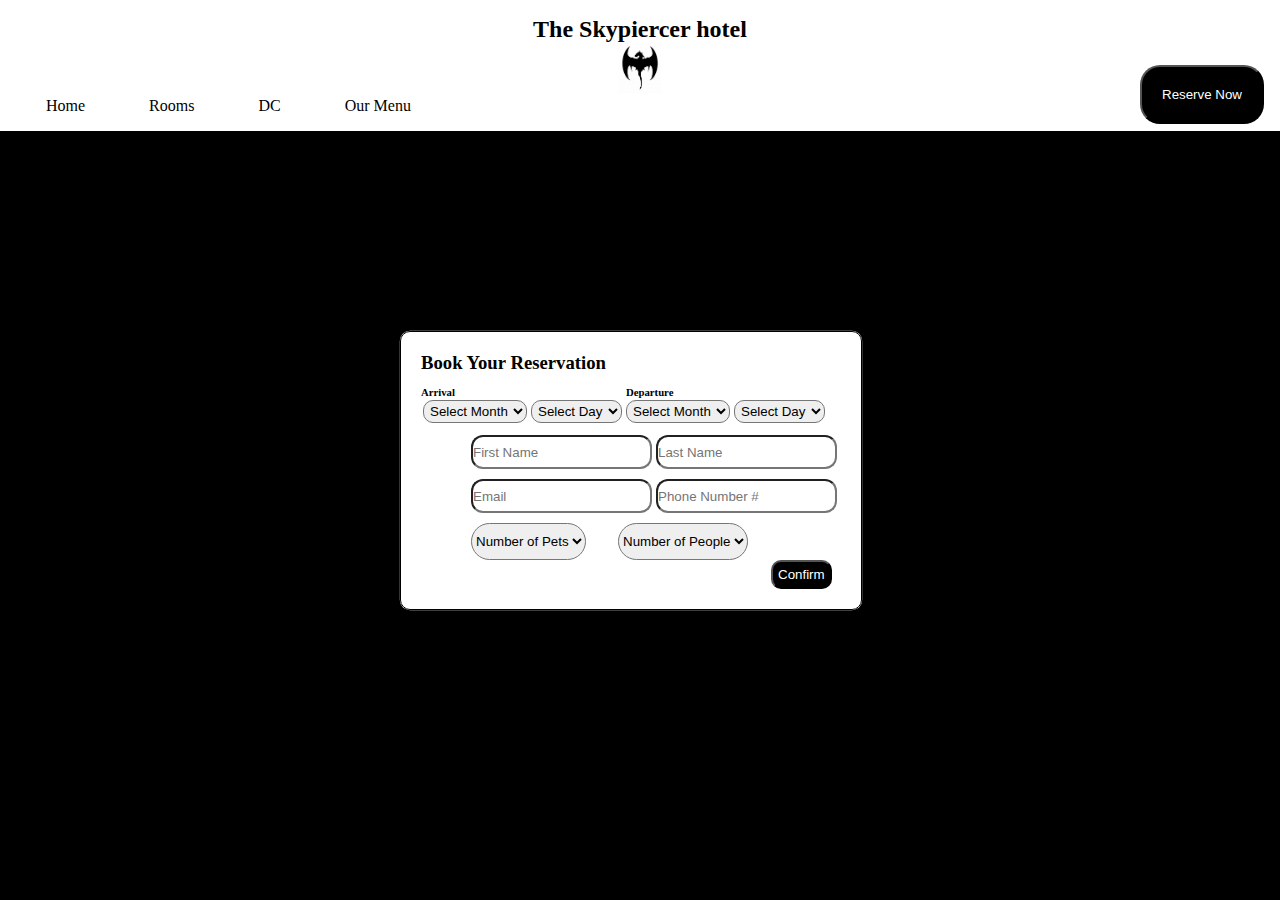
<file: booking.html>
<!DOCTYPE html>
<html lang="en">
<head>
    <meta charset="UTF-8">
    <meta http-equiv="X-UA-Compatible" content="IE=edge">
    <meta name="viewport" content="width=device-width, initial-scale=1.0">
    <title>Hotel Booking</title>
    <link rel="stylesheet" href="booking.css">
    <link rel="preconnect" href="https://fonts.googleapis.com">
<link rel="preconnect" href="https://fonts.gstatic.com" crossorigin>
<link href="https://fonts.googleapis.com/css2?family=Satisfy&display=swap" rel="stylesheet">
</head>
<body>
    <section id="header">
        <div class="main-container">
            <div class="header-text">
                <h2>The Skypiercer hotel</h2>
                <div class="header-logo">
                    <img src="logo.jpeg" alt="">
                </div>
            </div>
            <div class="nav-center">
                <ul>
                    <li><a href="index.html">Home</a></li>
                    <!-- <li><a href="#">Features</a></li> -->
                    <li><a href="rooms.html">Rooms</a></li>
                    <li><a href="dc.html">DC</a></li>
                    <li><a href="menu.html">Our Menu</a></li>
                </ul>
                <div class="reserve-button">
                    <button class="reserve-btn"><a href="booking.html">Reserve Now</a></button>
                </div>
            </div>
        </div>
    </section>

    <div class="form-container">
        <h3>Book Your Reservation</h3>
        <h6 class="departure">Departure</h6>
        <h6>Arrival</h6>
        <form>
            <div class="form-row-1">
                <select name="months">
                    <option value="month-select">Select Month</option>
                    <option value="January">January</option>
                    <option value="February">February</option>
                    <option value="March">March</option>
                    <option value="April">April</option>
                    <option value="May">May</option>
                    <option value="June">June</option>
                    <option value="July">July</option>
                    <option value="August">August</option>
                    <option value="September">September</option>
                    <option value="October">October</option>
                    <option value="November">November</option>
                    <option value="December">December</option>
                </select>
                <select name="days">
                    <option value="day-select">Select Day</option>
                    <option value="1">1</option>
                    <option value="2">2</option>
                    <option value="3">3</option>
                    <option value="4">4</option>
                    <option value="5">5</option>
                    <option value="6">6</option>
                    <option value="7">7</option>
                    <option value="8">8</option>
                    <option value="9">9</option>
                    <option value="10">10</option>
                    <option value="11">11</option>
                    <option value="12">12</option>
                    <option value="13">13</option>
                    <option value="14">14</option>
                    <option value="15">15</option>
                    <option value="16">16</option>
                    <option value="17">17</option>
                    <option value="18">18</option>
                    <option value="19">19</option>
                    <option value="20">20</option>
                    <option value="21">21</option>
                    <option value="22">22</option>
                    <option value="23">23</option>
                    <option value="24">24</option>
                    <option value="25">25</option>
                    <option value="26">26</option>
                    <option value="27">27</option>
                    <option value="28">28</option>
                    <option value="29">29</option>
                    <option value="30">30</option>
                    <option value="31">31</option>
                </select>
                <select name="months">
                    <option value="month-select">Select Month</option>
                    <option value="January">January</option>
                    <option value="February">February</option>
                    <option value="March">March</option>
                    <option value="April">April</option>
                    <option value="May">May</option>
                    <option value="June">June</option>
                    <option value="July">July</option>
                    <option value="August">August</option>
                    <option value="September">September</option>
                    <option value="October">October</option>
                    <option value="November">November</option>
                    <option value="December">December</option>
                </select>
                <select name="days">
                    <option value="day-select">Select Day</option>
                    <option value="1">1</option>
                    <option value="2">2</option>
                    <option value="3">3</option>
                    <option value="4">4</option>
                    <option value="5">5</option>
                    <option value="6">6</option>
                    <option value="7">7</option>
                    <option value="8">8</option>
                    <option value="9">9</option>
                    <option value="10">10</option>
                    <option value="11">11</option>
                    <option value="12">12</option>
                    <option value="13">13</option>
                    <option value="14">14</option>
                    <option value="15">15</option>
                    <option value="16">16</option>
                    <option value="17">17</option>
                    <option value="18">18</option>
                    <option value="19">19</option>
                    <option value="20">20</option>
                    <option value="21">21</option>
                    <option value="22">22</option>
                    <option value="23">23</option>
                    <option value="24">24</option>
                    <option value="25">25</option>
                    <option value="26">26</option>
                    <option value="27">27</option>
                    <option value="28">28</option>
                    <option value="29">29</option>
                    <option value="30">30</option>
                    <option value="31">31</option>
                </select>
            </div>
            <div class="form-row-2">
                <input type="text" placeholder="First Name">
                <input type="text" placeholder="Last Name">
            </div>
            <div class="form-row-3">
                <input type="text" placeholder="Email">
                <input type="text" placeholder="Phone Number #">
            </div>
            <!-- <div class="form-row-4">
                <h6>How many pets</h6>
                <h6 class="ppl-headline">How many people</h6>
            </div> -->
            <div class="form-row-5">
                <select name="pets" id="pets-container">
                    <option value="pets-select">Number of Pets</option>
                    <option value="0">0</option>
                    <option value="1">1</option>
                    <option value="2">2</option>
                    <option value="3">3</option>
                </select>
                <select name="people" id="ppl-container">
                    <option value="people-select">Number of People</option>
                    <option value="1">1</option>
                    <option value="2">2</option>
                    <option value="3">3</option>
                    <option value="4">4</option>
                    <option value="5">5</option>
                    <option value="6+">6+</option>
                </select>
            </div>
            <div class="button-container">
                <button class="confirm-btn">Confirm</button>
            </div>
        </form>
    </div>
    
</body>
</html>
</file>
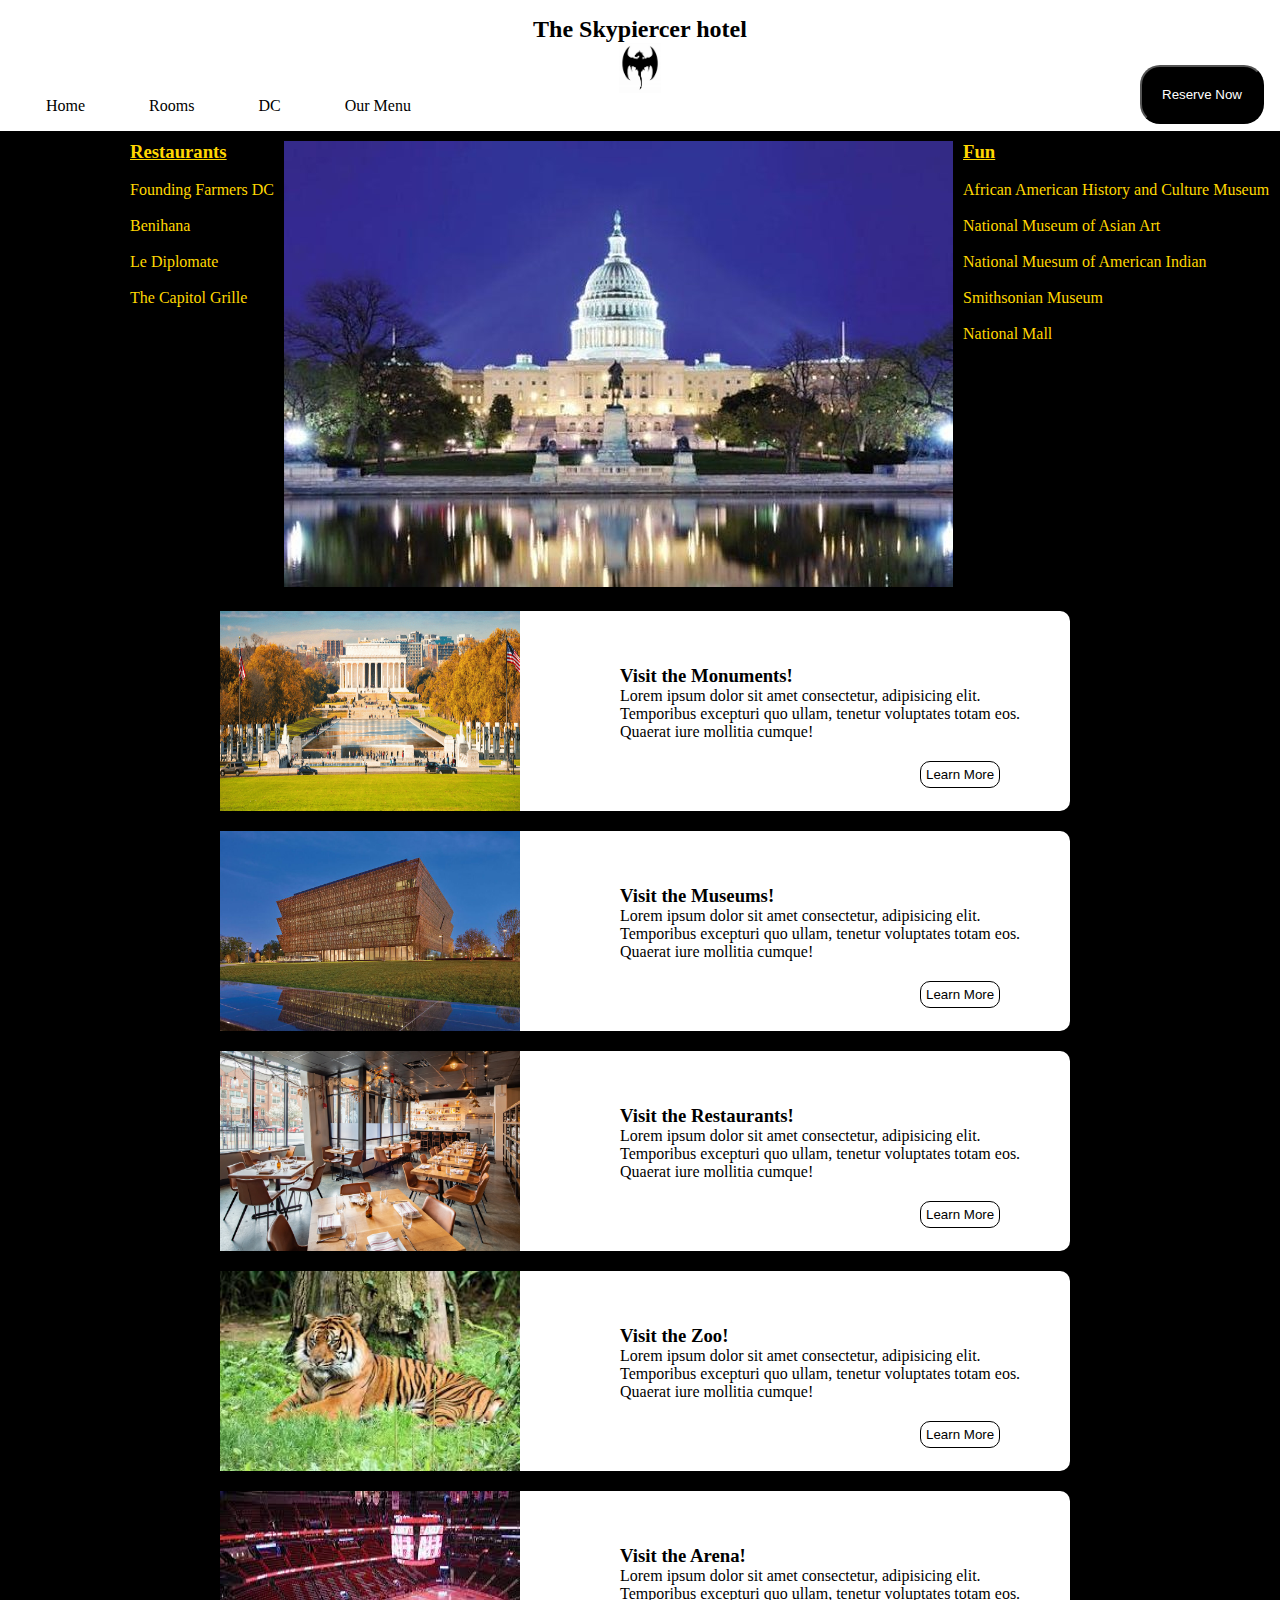
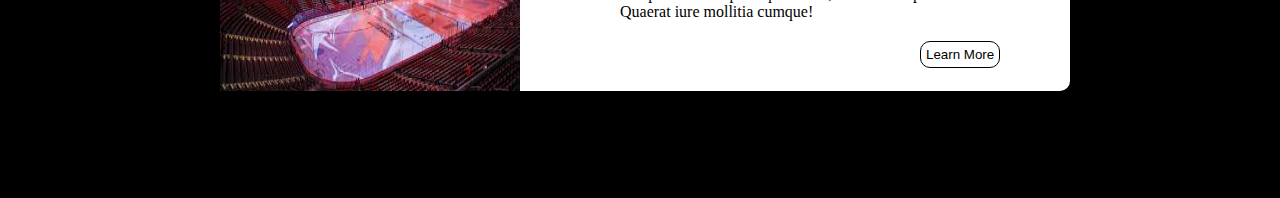
<file: dc.html>
<!DOCTYPE html>
<html lang="en">
<head>
    <meta charset="UTF-8">
    <meta http-equiv="X-UA-Compatible" content="IE=edge">
    <meta name="viewport" content="width=device-width, initial-scale=1.0">
    <title>The City</title>
    <link rel="stylesheet" href="dc.css">
    <link rel="preconnect" href="https://fonts.googleapis.com">
<link rel="preconnect" href="https://fonts.gstatic.com" crossorigin>
<link href="https://fonts.googleapis.com/css2?family=Satisfy&display=swap" rel="stylesheet">
</head>
<body>
    <section id="header">
        <div class="main-container">
            <div class="header-text">
                <h2>The Skypiercer hotel</h2>
                <div class="header-logo">
                    <img src="logo.jpeg" alt="">
                </div>
            </div>
            <div class="nav-center">
                <ul>
                    <li><a href="index.html">Home</a></li>
                    <!-- <li><a href="#">Features</a></li> -->
                    <li><a href="rooms.html">Rooms</a></li>
                    <li><a href="dc.html">DC</a></li>
                    <li><a href="menu.html">Our Menu</a></li>
                </ul>
                <div class="reserve-button">
                    <button class="reserve-btn"><a href="booking.html">Reserve Now</a></button>
                    <!-- <button class="reserve-btn">Reserve Now</button> -->
                </div>
            </div>
        </div>
    </section>

    <section>
        <div class="banner-container">
            <div class="left-side-menu">
                <h3>Restaurants</h3>
                <br>
                <ul>
                    <li><a href="">Founding Farmers DC</a></li>
                    <br>
                    <li><a href="">Benihana</a></li>
                    <br>
                    <li><a href="">Le Diplomate</a></li>
                    <br>
                    <li><a href="">The Capitol Grille</a></li>
                </ul>
            </div>
            <div class="banner-img">
                <img src="dc-banner.jpeg" alt="">
            </div>
            <div class="right-side-menu">
                <h3>Fun</h3>
                <br>
                <ul>
                    <li><a href="">African American History and Culture Museum</a></li>
                    <br>
                    <li><a href="">National Museum of Asian Art</a></li>
                    <br>
                    <li><a href="">National Muesum of American Indian</a></li>
                    <br>
                    <li><a href="">Smithsonian Museum</a></li>
                    <br>
                    <li><a href="">National Mall</a></li>
                </ul>
            </div>
        </div>
    </section>

    <section>
        <div class="attractions-container">
            <div class="attraction">
                <div class="image-container">
                    <img src="monument-1.jpeg" alt="">
                </div>
                <div class="text-container">
                    <h3>Visit the Monuments!</h3>
                    <p>Lorem ipsum dolor sit amet consectetur, adipisicing elit.</p>
                    <p>Temporibus excepturi quo ullam, tenetur voluptates totam eos.</p>
                    <p> Quaerat iure mollitia cumque!</p>
                    <button>Learn More</button>
                </div>
            </div>
        </div>
        <div class="attractions-container">
            <div class="attraction">
                <div class="image-container">
                    <img src="museum-1.jpeg" alt="">
                </div>
                <div class="text-container">
                    <h3>Visit the Museums!</h3>
                    <p>Lorem ipsum dolor sit amet consectetur, adipisicing elit.</p>
                    <p>Temporibus excepturi quo ullam, tenetur voluptates totam eos.</p>
                    <p> Quaerat iure mollitia cumque!</p>
                    <button>Learn More</button>
                </div>
            </div>
        </div>
        <div class="attractions-container">
            <div class="attraction">
                <div class="image-container">
                    <img src="restaurant.jpeg" alt="">
                </div>
                <div class="text-container">
                    <h3>Visit the Restaurants!</h3>
                    <p>Lorem ipsum dolor sit amet consectetur, adipisicing elit.</p>
                    <p>Temporibus excepturi quo ullam, tenetur voluptates totam eos.</p>
                    <p> Quaerat iure mollitia cumque!</p>
                    <button>Learn More</button>
                </div>
            </div>
        </div>
        <div class="attractions-container">
            <div class="attraction">
                <div class="image-container">
                    <img src="zoo.jpeg" alt="">
                </div>
                <div class="text-container">
                    <h3>Visit the Zoo!</h3>
                    <p>Lorem ipsum dolor sit amet consectetur, adipisicing elit.</p>
                    <p>Temporibus excepturi quo ullam, tenetur voluptates totam eos.</p>
                    <p> Quaerat iure mollitia cumque!</p>
                    <button>Learn More</button>
                </div>
            </div>
        </div>
        <div class="attractions-container">
            <div class="attraction">
                <div class="image-container">
                    <img src="arena.jpeg" alt="">
                </div>
                <div class="text-container">
                    <h3>Visit the Arena!</h3>
                    <p>Lorem ipsum dolor sit amet consectetur, adipisicing elit.</p>
                    <p>Temporibus excepturi quo ullam, tenetur voluptates totam eos.</p>
                    <p> Quaerat iure mollitia cumque!</p>
                    <button>Learn More</button>
                </div>
            </div>
        </div>
    </section>


    
</body>
</html>
</file>
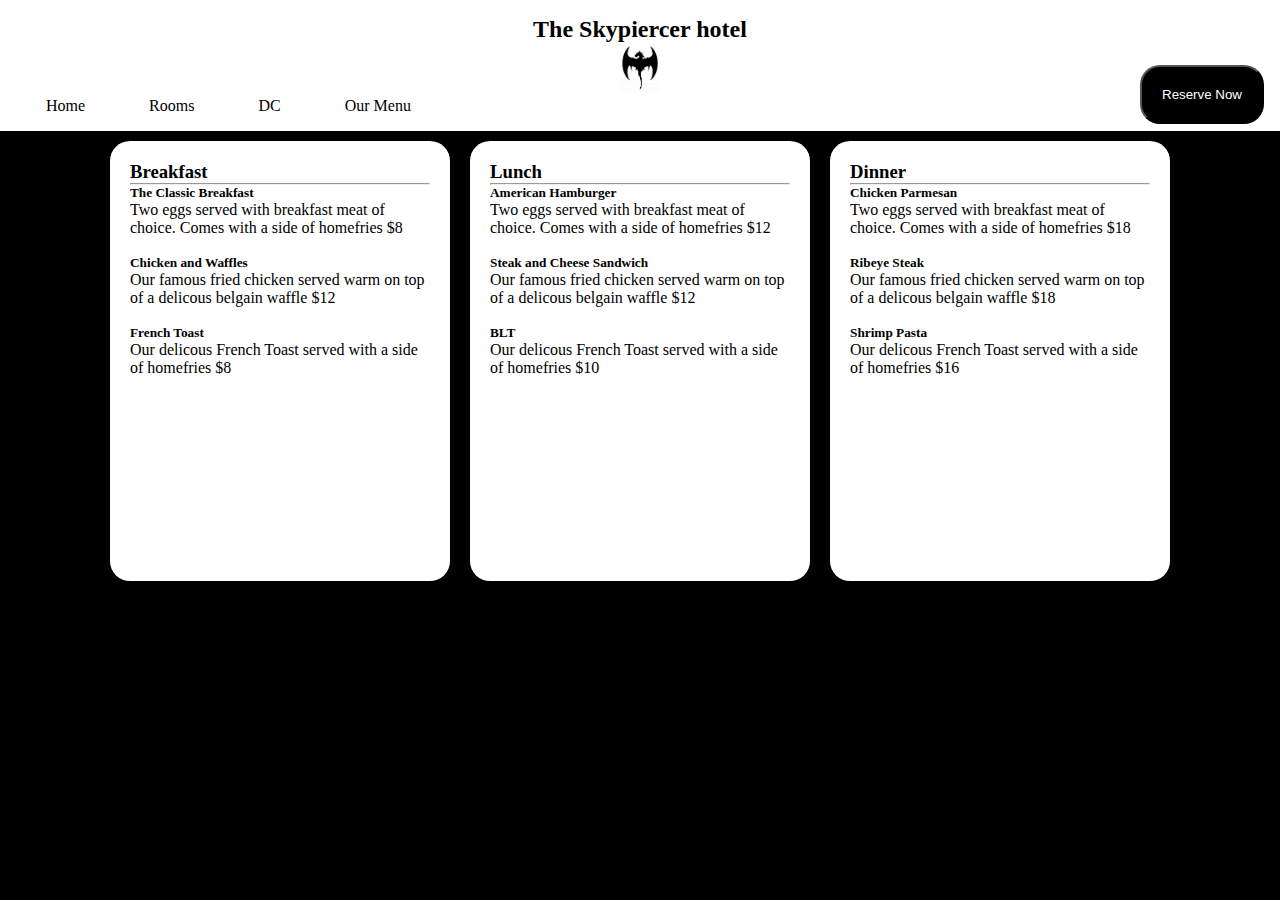
<file: menu.html>
<!DOCTYPE html>
<html lang="en">
<head>
    <meta charset="UTF-8">
    <meta http-equiv="X-UA-Compatible" content="IE=edge">
    <meta name="viewport" content="width=device-width, initial-scale=1.0">
    <title>Menu</title>
    <link rel="stylesheet" href="menu.css">
    <link rel="preconnect" href="https://fonts.googleapis.com">
<link rel="preconnect" href="https://fonts.gstatic.com" crossorigin>
<link href="https://fonts.googleapis.com/css2?family=Satisfy&display=swap" rel="stylesheet">
</head>
<body>
    <section id="header">
        <div class="main-container">
            <div class="header-text">
                <h2>The Skypiercer hotel</h2>
                <div class="header-logo">
                    <img src="logo.jpeg" alt="">
                </div>
            </div>
            <div class="nav-center">
                <ul>
                    <li><a href="index.html">Home</a></li>
                    <!-- <li><a href="#">Features</a></li> -->
                    <li><a href="rooms.html">Rooms</a></li>
                    <li><a href="dc.html">DC</a></li>
                    <li><a href="menu.html">Our Menu</a></li>
                </ul>
                <div class="reserve-button">
                    <button class="reserve-btn"><a href="booking.html">Reserve Now</a></button>
                    <!-- <button class="reserve-btn">Reserve Now</button> -->
                </div>
            </div>
        </div>
    </section>

    <main>
        <div class="menu-center">
            <div class="menu menu-breakfast">
                <h3>Breakfast</h3>
                <hr>
                <h5>The Classic Breakfast</h5>
                <p>Two eggs served with breakfast meat of choice. Comes with a side of homefries <span>$8</span></p>
                <br>
                <h5>Chicken and Waffles</h5>
                <p>Our famous fried chicken served warm on top of a delicous belgain waffle <span>$12</span></p>
                <br>
                <h5>French Toast</h5>
                <p>Our delicous French Toast served with a side of homefries <span>$8</span></p>
                <br>
            </div>
            <div class="menu menu-lunch">
                <h3>Lunch</h3>
                <hr>
                <h5>American Hamburger</h5>
                <p>Two eggs served with breakfast meat of choice. Comes with a side of homefries <span>$12</span></p>
                <br>
                <h5>Steak and Cheese Sandwich</h5>
                <p>Our famous fried chicken served warm on top of a delicous belgain waffle <span>$12</span></p>
                <br>
                <h5>BLT</h5>
                <p>Our delicous French Toast served with a side of homefries <span>$10</span></p>
                <br>
            </div>
            <div class="menu menu-dinner">
                <h3>Dinner</h3>
                <hr>
                <h5>Chicken Parmesan</h5>
                <p>Two eggs served with breakfast meat of choice. Comes with a side of homefries <span>$18</span></p>
                <br>
                <h5>Ribeye Steak</h5>
                <p>Our famous fried chicken served warm on top of a delicous belgain waffle <span>$18</span></p>
                <br>
                <h5>Shrimp Pasta</h5>
                <p>Our delicous French Toast served with a side of homefries <span>$16</span></p>
                <br>
            </div>
        </div>
    </main>
</body>
</html>
</file>
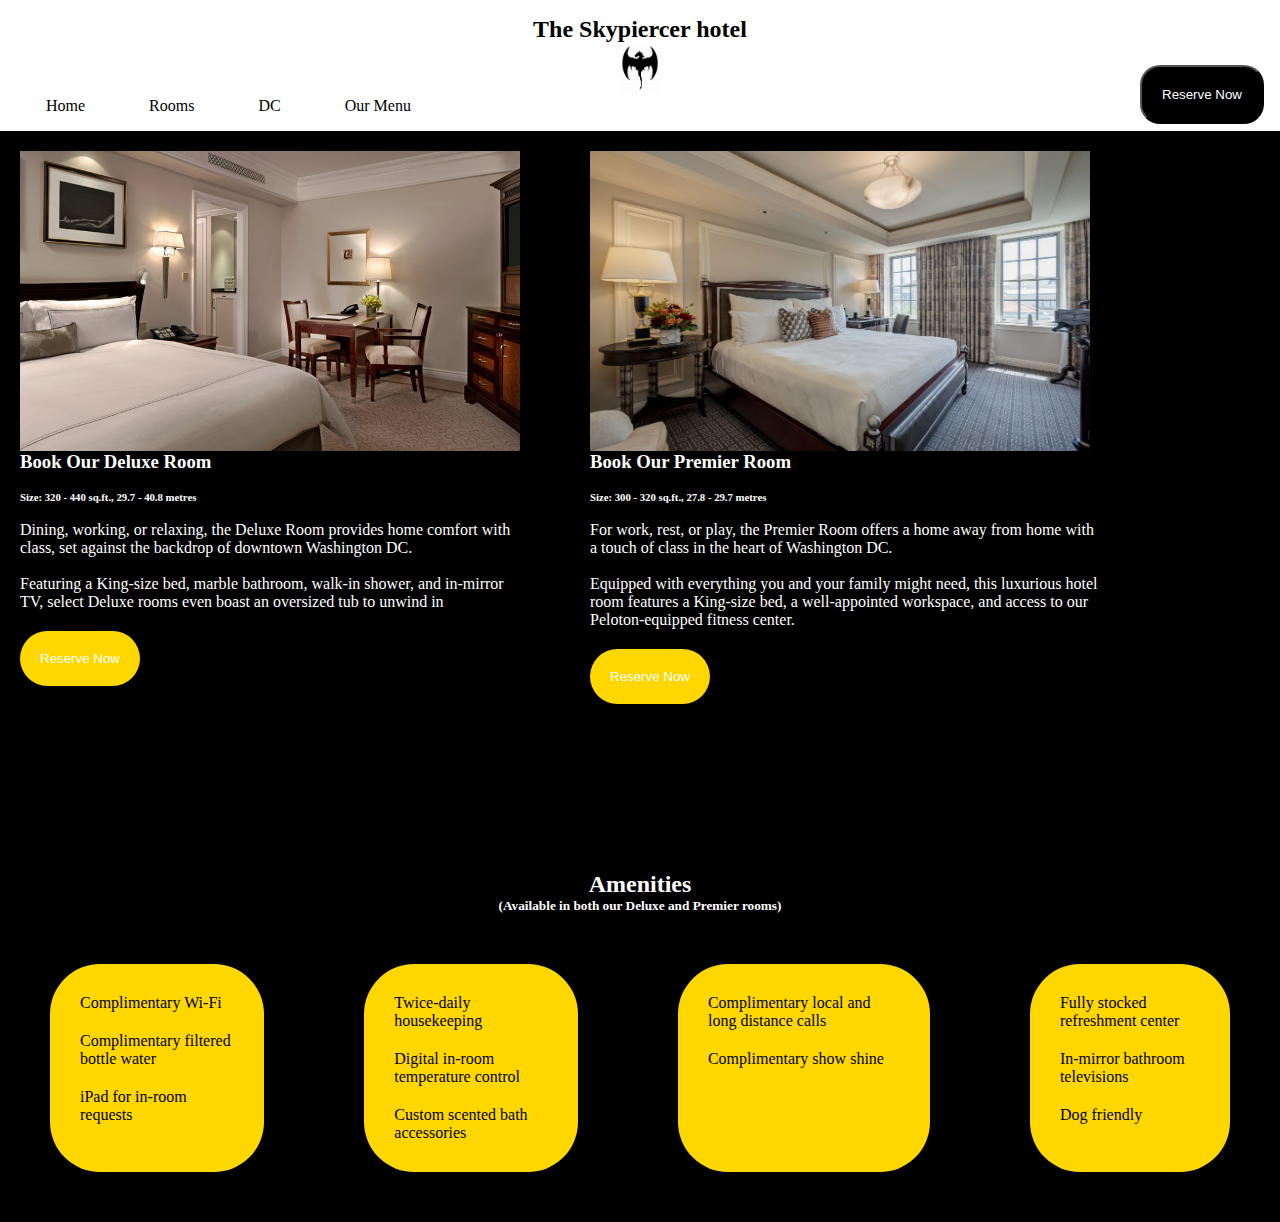
<file: rooms.html>
<!DOCTYPE html>
<html lang="en">
<head>
    <meta charset="UTF-8">
    <meta http-equiv="X-UA-Compatible" content="IE=edge">
    <meta name="viewport" content="width=device-width, initial-scale=1.0">
    <title>Rooms</title>
    <link rel="stylesheet" href="rooms.css">
    <link rel="preconnect" href="https://fonts.googleapis.com">
    <link rel="preconnect" href="https://fonts.gstatic.com" crossorigin>
    <link href="https://fonts.googleapis.com/css2?family=Satisfy&display=swap" rel="stylesheet">
</head>
<body>
    <section id="header">
        <div class="main-container">
            <div class="header-text">
                <h2>The Skypiercer hotel</h2>
                <div class="header-logo">
                    <img src="logo.jpeg" alt="">
                </div>
            </div>
            <div class="nav-center">
                <ul>
                    <li><a href="index.html">Home</a></li>
                    <!-- <li><a href="#">Features</a></li> -->
                    <li><a href="rooms.html">Rooms</a></li>
                    <li><a href="dc.html">DC</a></li>
                    <li><a href="menu.html">Our Menu</a></li>
                </ul>
                <div class="reserve-button">
                    <button class="reserve-btn"><a href="booking.html">Reserve Now</a></button>
                    <!-- <button class="reserve-btn">Reserve Now</button> -->
                </div>
            </div>
        </div>
    </section>

    <main>
        <div class="room-container">
            <div class="room room-deluxe">
                <div class="img-container">
                    <img src="room-deluxe.jpeg" alt="">
                </div>
                <h3>Book Our Deluxe Room</h3>
                <br>
                <h6>Size: 320 - 440 sq.ft., 29.7 - 40.8 metres</h6>
                <br>
                <p>Dining, working, or relaxing, the Deluxe Room provides home comfort with class, set against the backdrop of downtown Washington DC.</p>
                <br>
                <p> Featuring a King-size bed, marble bathroom, walk-in shower, and in-mirror TV, select Deluxe rooms even boast an oversized tub to unwind in</p>
                <div class="button-container">
                    <button class="reserve-room-btn">Reserve Now</button>
                </div>
            </div>
            <div class="room room-premier">
                <div class="img-container">
                    <img src="room-premier.jpeg" alt="">
                </div>
                <h3>Book Our Premier Room</h3>
                <br>
                <h6>Size: 300 - 320 sq.ft., 27.8 - 29.7 metres</h6>
                <br>
                <p>For work, rest, or play, the Premier Room offers a home away from home with a touch of class in the heart of Washington DC.</p>
                <br>
                <p>Equipped with everything you and your family might need, this luxurious hotel room features a King-size bed, a well-appointed workspace, and access to our Peloton-equipped fitness center.</p>
                <div class="button-container">
                    <button class="reserve-room-btn">Reserve Now</button>
                </div>
            </div>
        </div>

        <div class="amenities-header">
            <h2>Amenities</h2>
            <h5>(Available in both our Deluxe and Premier rooms)</h5>
        </div>

        <div class="amenities-container">
            <div class="amenities part-1">
                <ul>
                    <li>Complimentary Wi-Fi</li>
                    <li>Complimentary filtered bottle water</li>
                    <li>iPad for in-room requests</li>
                </ul>
            </div>
            <div class="amenities part-2">
                <ul>
                    <li>Twice-daily housekeeping</li>
                    <li>Digital in-room temperature control</li>
                    <li>Custom scented bath accessories</li>
                </ul>
            </div>
            <div class="amenities part-3">
                <ul>
                    <li>Complimentary local and long distance calls</li>
                    <li>Complimentary show shine</li>
                </ul>
            </div>
            <div class="amenities part-4">
                <ul>
                    <li>Fully stocked refreshment center</li>
                    <li>In-mirror bathroom televisions</li>
                    <li>Dog friendly</li>
                </ul>
            </div>
        </div>
    </main>
</body>
</html>
</file>
<file: booking.css>
:root{
    --transition: all 0.3s linear;
    --spacing: 0.1rem;
    --radius: 0.25rem;
    --light-shadow: 0 5px 15px rgba(0, 0, 0, 0.1);
    --dark-shadow: 0 5px 15px rgba(0, 0, 0, 0.2);
    --max-width: 1170px;
    --fixed-width: 620px;
}

*{
    margin:0;
    padding:0;
}

body{
    background-color: black;
}

.main-container{
    border: 1px solid white;
    background-color: white;
    padding:15px;
    margin:0;
    
}

.header-text{
    color:black;
    text-align: center;
    
}

.header-logo img{
    height:50px;
    background-color: white;
    position: relative;
}

.nav-center ul{
    list-style-type: none;
    margin-bottom: 0;
    width: 100%;
}

.nav-center ul li{
    display: inline;
    padding:30px;
}

.nav-center ul li a{
    color: black;
    text-decoration: none;
}

.reserve-btn{
    float: right;
    position: relative;
    top:-50px;
    padding:20px;
    background-color: black;
    border-radius: 20px;
}

.reserve-btn a{
    color: white;
    text-decoration: none;
}

.form-container{
    background-color: white;
    border: 1px solid;
    border-radius: 10px;
    box-shadow: 0 0 0 0.2px white;
    padding: 20px;
    margin-top: 200px;
    width: 420px;
    position: relative;
    left:400px;
}

.form-row-1{
    display: flex;
}

.departure{
    position: relative;
    color: black;
    left:205px;
    top:12px;
}

.form-row-1 select{
    padding:2px;
    margin:2px;
    border-radius: 10px;
}

.form-row-2{
    margin:10px;
    position: relative;
    left:40px;
    /* padding:10px; */
}

.form-row-3{
    margin:10px;
    position: relative;
    left:40px;
}

.form-row-4{
    display: flex;
}

/* .form-row-4 h6{
    margin-right: 80px;
    margin-left: 40px;
}

.ppl-headline{
    position: relative;
    left:20px;
} */

.form-row-5{
    display: flex;
}

.form-row-5 select{
    margin-right: 50px;
    align-items: center;
    margin-left: 40px;
    height: 37px;
    border-radius: 30px;   
}

#pets-container{
    position: relative;
    left:10px;
}

#ppl-container{
    position: relative;
    right: 48px;
}


input{
    height:30px;
    border-radius: 12px;
}

.button-container{
    position: relative;
    left:350px;
}

.confirm-btn{
    padding:5px;
    background-color: black;
    color:white;
    border-radius: 10px;
}
</file>
<file: dc.css>
:root{
    --transition: all 0.3s linear;
    --spacing: 0.1rem;
    --radius: 0.25rem;
    --light-shadow: 0 5px 15px rgba(0, 0, 0, 0.1);
    --dark-shadow: 0 5px 15px rgba(0, 0, 0, 0.2);
    --max-width: 1170px;
    --fixed-width: 620px;
}

*{
    margin:0;
    padding:0;
}

body{
    background-color: black;
}

.main-container{
    border: 1px solid white;
    background-color: white;
    padding:15px;
    margin:0;
    
}

.header-text{
    color:black;
    text-align: center;
    
}

.header-logo img{
    height:50px;
    background-color: white;
    position: relative;
}

.nav-center ul{
    list-style-type: none;
    margin-bottom: 0;
    width: 100%;
}

.nav-center ul li{
    display: inline;
    padding:30px;
}

.nav-center ul li a{
    color: black;
    text-decoration: none;
}

.reserve-btn{
    float: right;
    position: relative;
    top:-50px;
    padding:20px;
    background-color: black;
    border-radius: 20px;
}

.reserve-btn a{
    color: white;
    text-decoration: none;
}

.banner-container{
   display: flex;
   margin:10px;
} 

.banner-container h3{
    color:gold;
    text-decoration:underline;
}

.banner-container .left-side-menu{
    position: relative;
    left:120px;
}

.banner-container .right-side-menu{
    position: relative;
    right:-140px;
}

.banner-container .banner-img{
    position: relative;
    left:130px;
}

.banner-container ul{
    list-style-type: none;
}

.banner-container ul li a{
    color:gold;
    text-decoration: none;
}

/* .banner-container .left-side-menu{
    background-color: white;
    width: 150px;
    height: 400px;
    color:gold;
    position: relative;
    top:-350px;
    left: 100px;
}

.left-side-menu h3{
    text-decoration: underline;
}

.left-side-menu ul{
    list-style-type: none;
}

.left-side-menu ul li a{
    text-decoration: none;
    color: gold;
} */

/* .right-side-menu{
    background-color: white;
    width: 150px;
    color: gold;
    height: 400px;
    position: relative;
    top:-750px;
    left:1050px;
}

.right-side-menu h3{
    text-decoration: underline;
}

.right-side-menu ul{
    list-style-type: none;
}

.right-side-menu ul li a{
    text-decoration: none;
    color: gold;
} */

.attractions-container{
    background-color: white;
    position: relative;
    height: 200px;
    left:200px;
    border-radius: 10px;
    width:850px;
    margin:20px;
}


.image-container img{
    height: 200px;
    width: 300px;
}

.text-container{
    position: relative;
    left: 400px;
    top:-150px;
}

.text-container button{
    position: relative;
    background-color: transparent;
    top:20px;
    left:300px;
    padding: 5px;
    border-radius: 10px;
    border:1px solid;
}
</file>
<file: menu.css>
root{
    --transition: all 0.3s linear;
    --spacing: 0.1rem;
    --radius: 0.25rem;
    --light-shadow: 0 5px 15px rgba(0, 0, 0, 0.1);
    --dark-shadow: 0 5px 15px rgba(0, 0, 0, 0.2);
    --max-width: 1170px;
    --fixed-width: 620px;
}

*{
    margin:0;
    padding:0;
}

body{
    background-color: black;
}

.main-container{
    border: 1px solid white;
    background-color: white;
    padding:15px;
    margin:0;
    
}

.header-text{
    color:black;
    text-align: center;
    
}

.header-logo img{
    height:50px;
    background-color: white;
    position: relative;
}

.nav-center ul{
    list-style-type: none;
    margin-bottom: 0;
    width: 100%;
}

.nav-center ul li{
    display: inline;
    padding:30px;
}

.nav-center ul li a{
    color: black;
    text-decoration: none;
}

.reserve-btn{
    float: right;
    position: relative;
    top:-50px;
    padding:20px;
    background-color: black;
    border-radius: 20px;
}

.reserve-btn a{
    color: white;
    text-decoration: none;
}

.menu-center{
    display: flex;
    align-items: center;
    position: relative;
    left:100px;
}

.menu{
    height: 400px;
    padding:20px;
    margin:10px;
    width: 300px;
    background-color: white;
    border-radius: 20px;
}
</file>
<file: rooms.css>
:root{
    --transition: all 0.3s linear;
    --spacing: 0.1rem;
    --radius: 0.25rem;
    --light-shadow: 0 5px 15px rgba(0, 0, 0, 0.1);
    --dark-shadow: 0 5px 15px rgba(0, 0, 0, 0.2);
    --max-width: 1170px;
    --fixed-width: 620px;
}

*{
    margin:0;
    padding:0;
}

body{
    background-color: black;
}

.main-container{
    border: 1px solid white;
    background-color: white;
    padding:15px;
    margin:0;
    
}

.header-text{
    color:black;
    text-align: center;
    
}

.header-logo img{
    height:50px;
    background-color: white;
    position: relative;
}

.nav-center ul{
    list-style-type: none;
    margin-bottom: 0;
    width: 100%;
}

.nav-center ul li{
    display: inline;
    padding:30px;
}

.nav-center ul li a{
    color: black;
    text-decoration: none;
}

.reserve-btn{
    float: right;
    position: relative;
    top:-50px;
    padding:20px;
    background-color: black;
    
    border-radius: 20px;
}
button a{
    color:white;
    text-decoration: none;
}

.room-container{
    display: flex;
}

.room{
    margin:20px;
    padding-right: 20px;
    height: 700px;
    width:700px;
    /* background-color: white; */
    color:white;
}

.img-container img{
    height: 300px;
    padding:0;
    margin:0;
    width:500px;
    display: block;
    margin:0px;
}

.button-container{
    position: relative;
    top:20px;
}

.reserve-room-btn{
    padding:20px;
    background-color: gold;
    color:white;
    border:none;
    border-radius: 30px;
}

.amenities-header{
    color:white;
    text-align: center;
}

.amenities-container{
    display: flex;
}

.amenities{
    background-color: gold;
    margin:50px;
    padding:20px;
    border-radius: 50px;
}

.amenities ul{
    list-style-type: none;
}

.amenities ul li{
    padding:10px;
    color:black;
}
</file>
